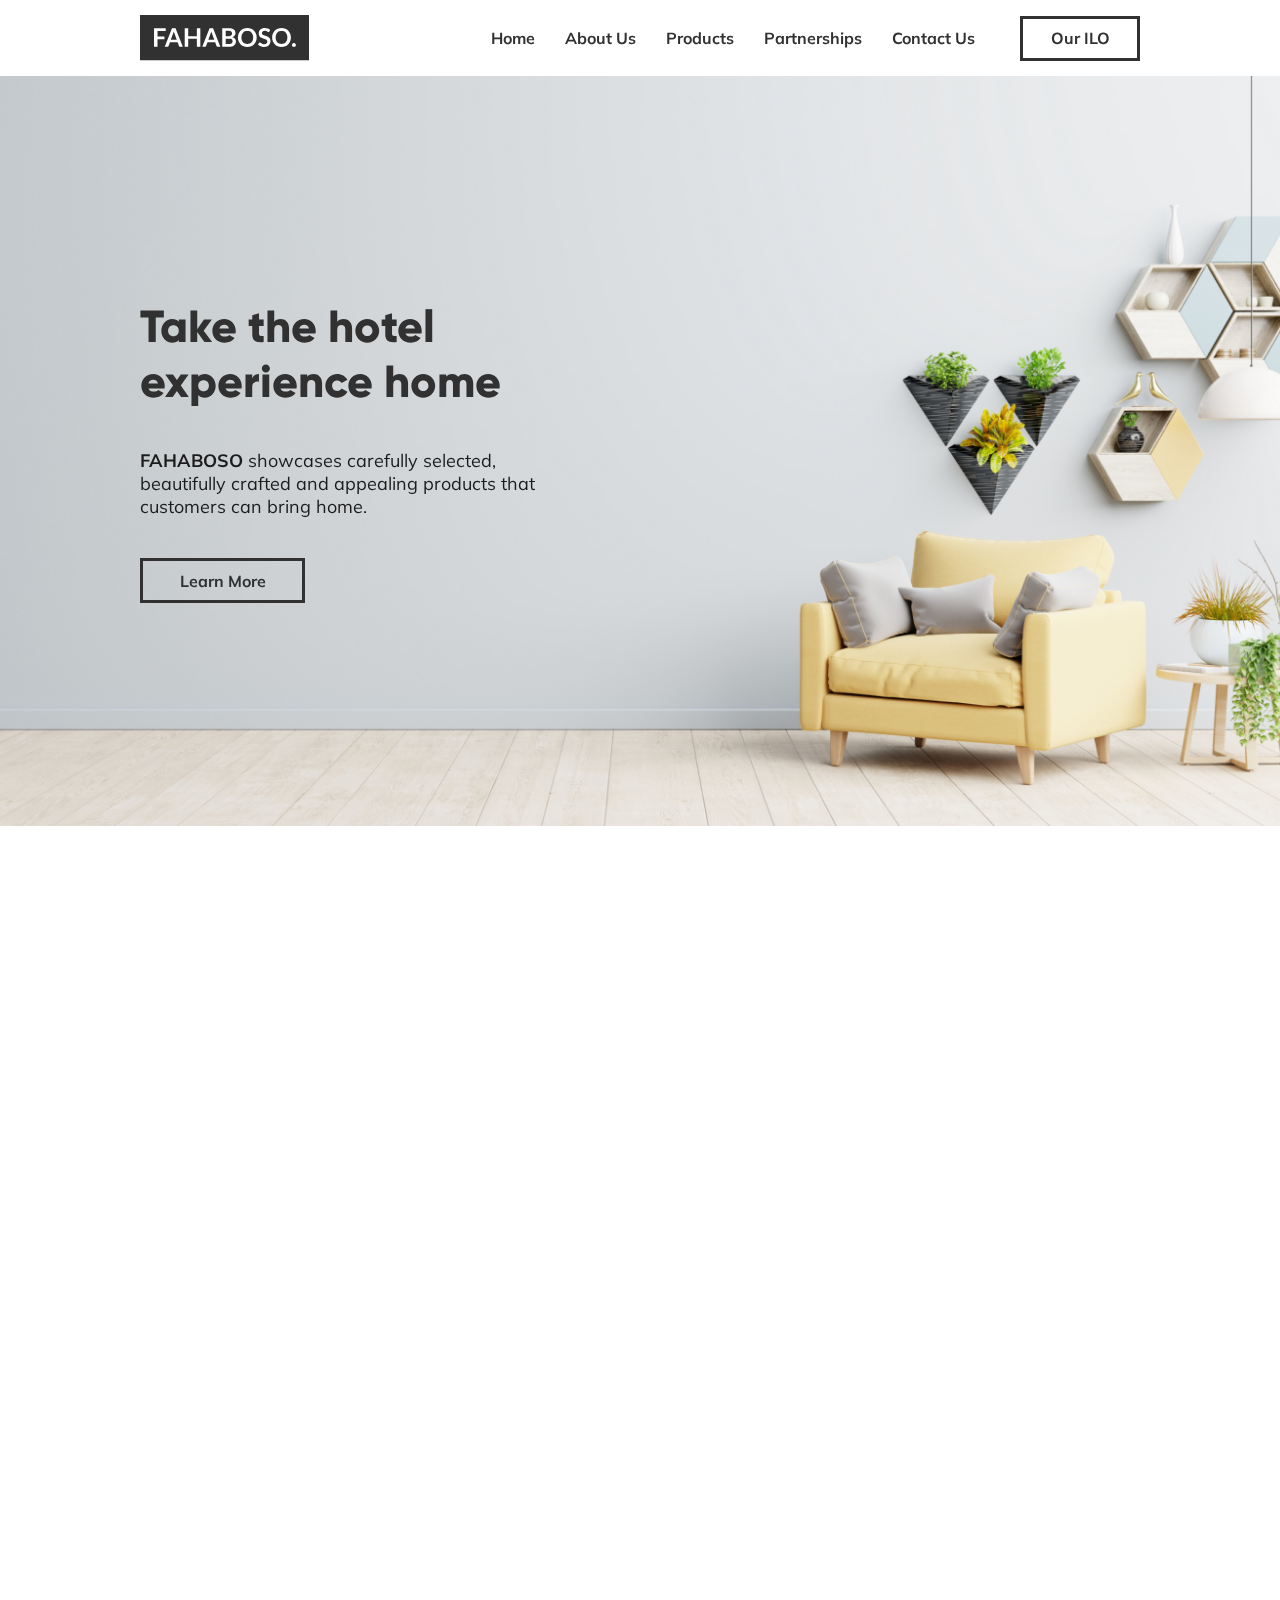
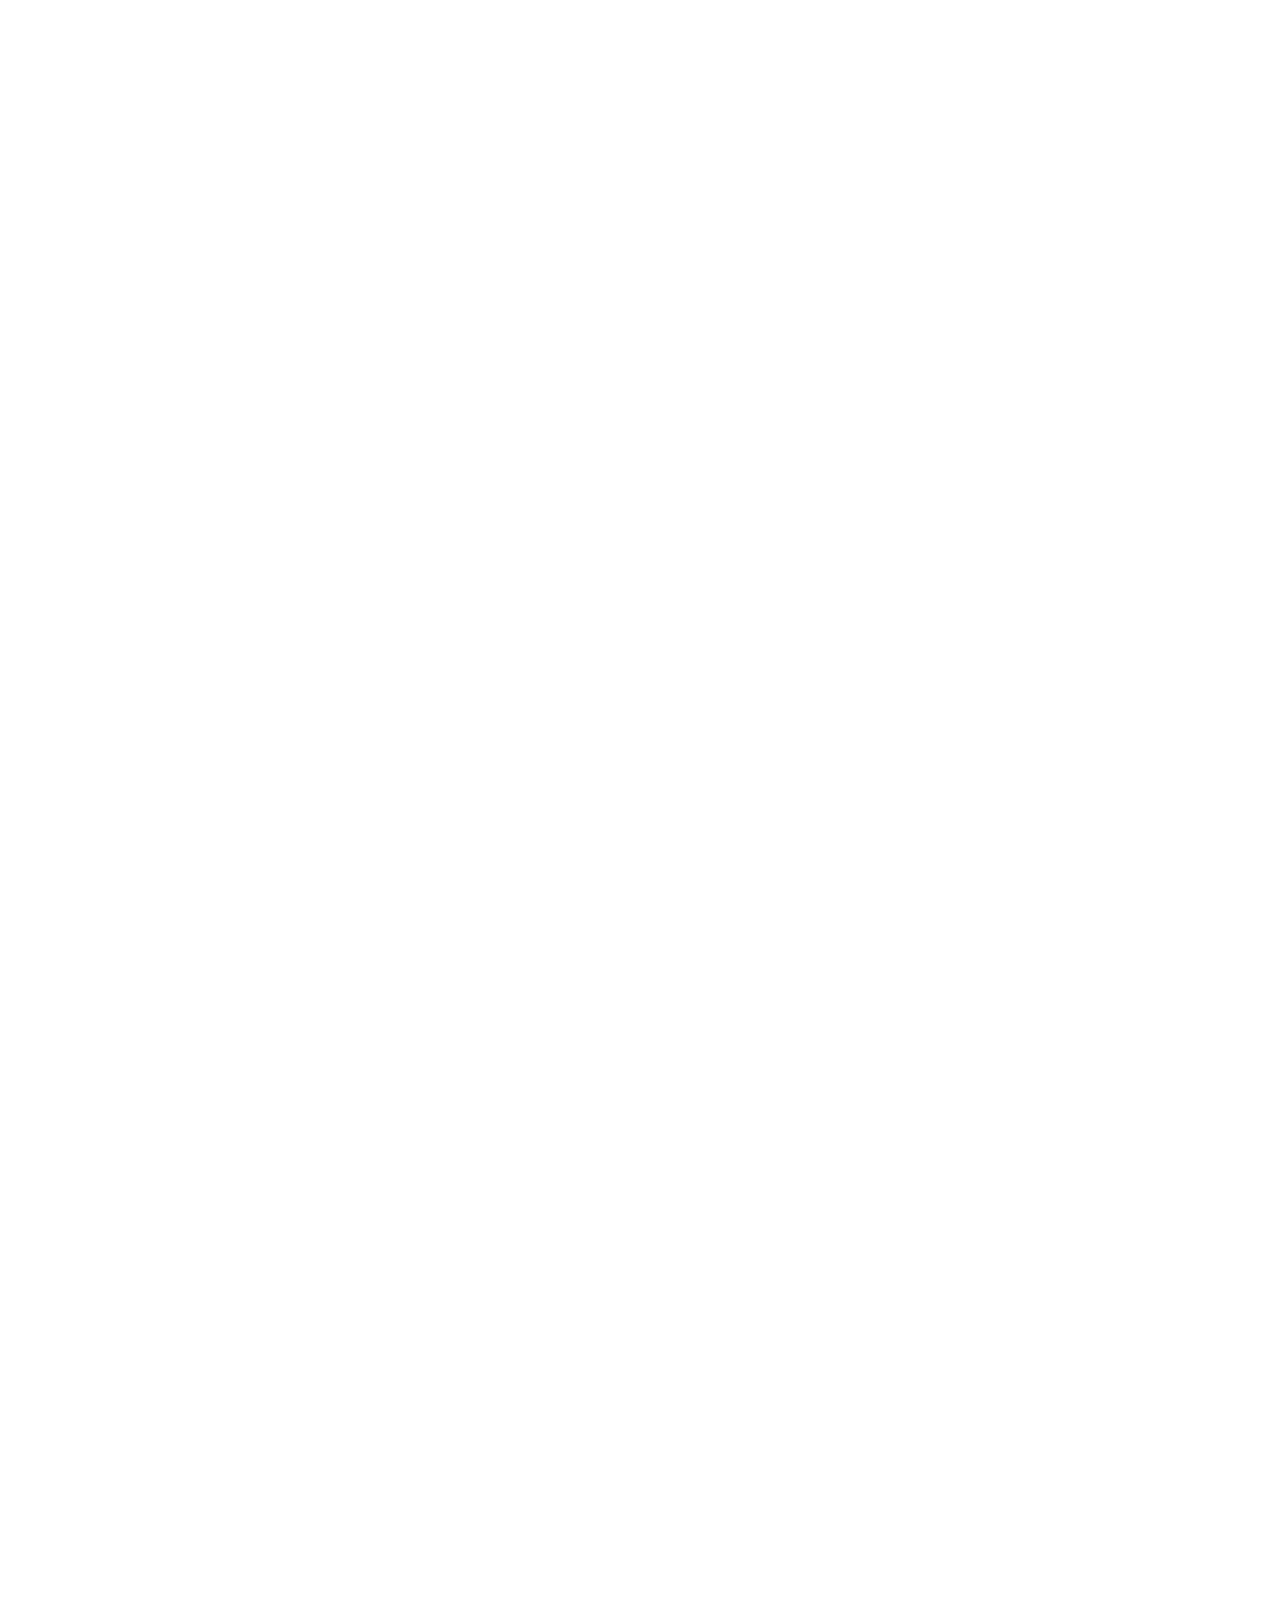
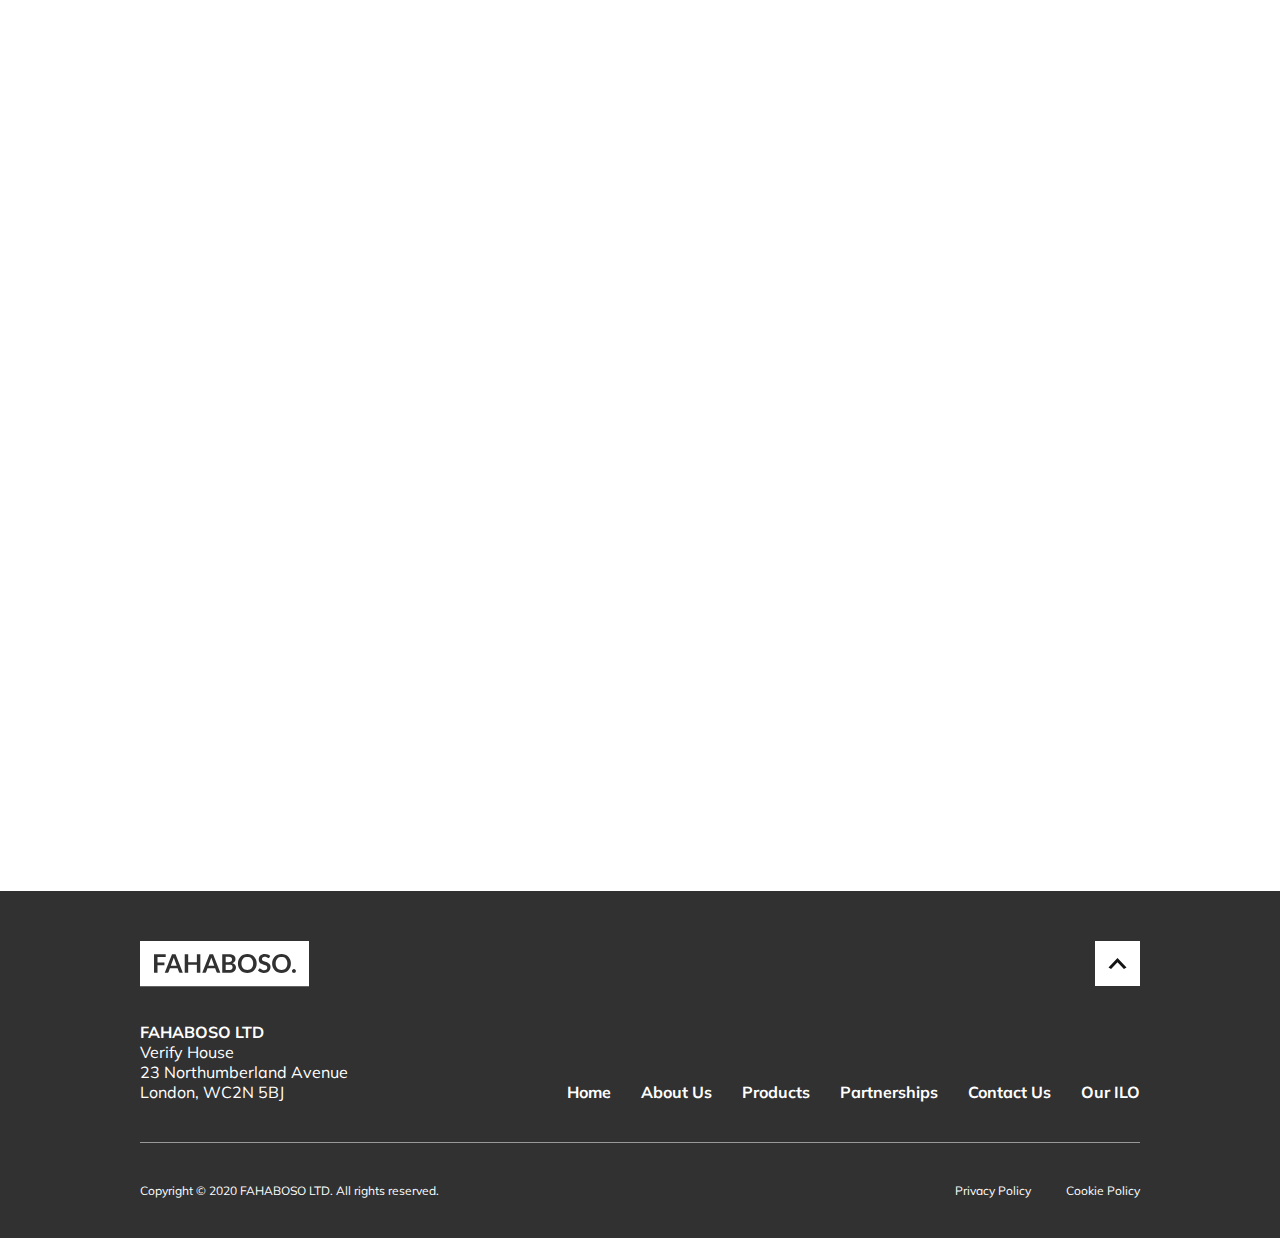
<file: index.html>
<!DOCTYPE html>
<html lang="en">
<head>
	<meta charset="UTF-8">
	<meta name="viewport" content="width=device-width, initial-scale=1.0">
	<title>FAHABOSO - Take the hotel experience home</title>
	<link rel="stylesheet" href="css/style.css">
	<link href="https://fonts.googleapis.com/css2?family=Mulish:wght@200;300;400;500;600;700&display=swap" rel="stylesheet">
	<meta name="description" content="FAHABOSO showcases carefully selected, beautifully crafted and appealing products that customers can bring home.">
	<link rel="icon" type="image/png" href="img/fav.png"/>
	<link rel="stylesheet" href="css/aos.css">
</head>
<body>
	<header data-aos="fade-down">
		<div class="container">
			<div class="outer__header">
				<div class="left__header">
					<a href="index.html">
						<img src="img/logo.svg" alt="logo">
					</a>
				</div>
				<div class="right__header">
					<ul>
						<li><a href="index.html">Home</a></li>
						<li><a href="#" class="scrollable__button" data-block="about">About Us</a></li>
						<li><a href="#" class="scrollable__button" data-block="products">Products</a></li>
						<li><a href="#" class="scrollable__button" data-block="partners">Partnerships</a></li>
						<li><a href="mailto:info@fahaboso.com">Contact Us</a></li>
					</ul>
					<a href="#" class="menu__button">
						<span></span>
						<span></span>
						<span></span>
					</a>
					<div class="button__header">
						<a href="http://ilocx.com/fahaboso" target="_blank">Our ILO</a>
					</div>
				</div>
			</div>
		</div>
	</header>
	<div class="first__back" data-aos="zoom-in">
		<div class="container">
			<div class="outer__first" data-aos="fade-right" data-aos-delay="400">
				<h1>Take the hotel <br> experience home</h1>
				<p><span>FAHABOSO</span> showcases carefully selected, beautifully crafted and appealing products that customers can bring home.</p>
				<div class="first__button">
					<a href="#">Learn More</a>
				</div>
			</div>
		</div>
	</div>
	<div class="about__block" id="about">
		<div class="about__main" data-aos="zoom-in">
			<div class="about__info">
				<div class="info__image" data-aos="fade-up" data-aos-delay="300">
					<img src="img/about1.jpg" alt="about">
				</div>
				<div class="info__text" data-aos="fade-left" data-aos-delay="300">
					<h2>About Us</h2>
					<p><span>FAHABOSO</span> is a hand-picked, hands-on, curated, luxury mass market sales platform. By marrying excellence with common sense, we bring bottom-line financial strategy to the luxury marketplace.</p>
				</div>
			</div>
			<div class="about__bottom">
				<div class="bottom__txt" data-aos="fade-right" data-aos-delay="300">
					<p>Our team was founded by marketing and strategy specialists from multiple industries, who have collaborated to form <span>FAHABOSO</span>.</p>
					<p>Using our unique distribution model, we can offer exclusive products in multiple international markets, to large numbers of consumers across the globe.</p>
				</div>
				<div class="bottom__image" data-aos="fade-up" data-aos-delay="300">
					<img src="img/about2.jpg" alt="about">
				</div>
			</div>
		</div>
	</div>
	<div class="products__block" id="products">
		<div class="container">
			<div class="outer__products">
				<div class="head__products" data-aos="fade-down">
					<h2>Our Products</h2>
				</div>
				<div class="products__txt" data-aos="fade-up">
                    <div class="product__elem">
                    	<p>Luxury and boutique hotels are home to exclusive products and toiletries that we’d all love to take home. For example, everyone knows that luxury hotel towels offer unparalleled levels of softness.</p>
                    	<p>But it doesn’t stop there. Hotels exhibit a variety of unique luxury items; from the shampoo and conditioner, to cushions, bathrobes, even books, record players and artworks.</p>
                    </div>
                    <div class="product__elem">
                    	<p>Now, you can bring these items home. <span>FAHABOSO</span> enables hotels to sell their in-room products directly to the customer. Items are placed exactly where customers need them, when they need them, and can be purchased from the hotel or from our online marketplace.</p>
                    </div>
				</div>
				<div class="products__inner">
					<div class="long__product" data-aos="fade-right" style="background:url('img/product1.jpg')">
						<div class="product__quote">
							<span><img src="img/quote.png" alt="quote"></span>
							<p>To put it simply, FAHABOSO is the minibar of luxury items.</p>
						</div>
					</div>
					<div class="small__product" data-aos="zoom-in" style="background:url('img/product2.jpg')"></div>
					<div class="small__product" data-aos="zoom-in" style="background:url('img/product3.jpg')"></div>
				</div>
			</div>
		</div>
	</div>
	<div class="partnerships__block" id="partners" data-aos="zoom-in">
		<div class="outer__partnerships">
			<div class="partnerships__text" data-aos="fade-right">
				<div class="inner__partnerships--text">
					<h2>Partnerships</h2>
					<p>FAHABOSO has developed a groundbreaking all-natural ‘spa in your shower’ experience, so good and fresh that you’ll want to bring it home.</p>
					<p>With one major hotel chain already on board, FAHABOSO will be in front of tens of thousands of customers in exactly the place where they want them, in the shower.</p>
					<p>This is an experience like no other, that truly embodies the FAHABOSO philosophy.</p>
				</div>
			</div>
			<div class="partnerships__images">
				<div class="main__image" data-aos="zoom-in" data-aos-delay="0">
					<img src="img/main1.jpg" alt="main">
				</div>
				<div class="side__image" data-aos="zoom-in" data-aos-delay="300">
					<img src="img/side1.jpg" alt="side">
				</div>
			</div>
		</div>
	</div>
	<div class="why__ilo" data-aos="zoom-in">
		<div class="outer__ilo">
			<div class="image__ilo" data-aos="fade-right" data-aos-delay="300">
				<img src="img/mac.png" alt="mac">
			</div>
			<div class="text__ilo" data-aos="fade-left" data-aos-delay="300">
				<h2>Why an ILO?</h2>
				<p>Raising capital is important, but so is building awareness. An Initial License Offering (ILO) builds a team of fully-fledged marketers to sell products en masse, on commission.</p>
				<p>This attracted FAHABOSO to ILOCX. We’re raising money to help you take the hotel experience home.</p>
				<div class="ilo__visit">
					<a href="http://ilocx.com/fahaboso" target="_blank">Visit ILOCX</a>
				</div>
			</div>
		</div>
	</div>
	<footer>
		<div class="container">
			<div class="outer__footer">
				<div class="top__footer">
					<div class="elem__foot">
						<div class="foot__logo">
							<a href="index.html">
								<img src="img/footlogo.svg" alt="footlogo">
							</a>
						</div>
						<p><span>FAHABOSO LTD</span> <br>  Verify House <br> 23 Northumberland Avenue <br> London, WC2N 5BJ</p>
					</div>
					<div class="foot__ul">
						<ul>
							<li><a href="index.html">Home</a></li>
							<li><a href="#" class="scrollable__button" data-block="about">About Us</a></li>
							<li><a href="#" class="scrollable__button" data-block="products">Products</a></li>
							<li><a href="#" class="scrollable__button" data-block="partners">Partnerships</a></li>
							<li><a href="mailto:info@fahaboso.com">Contact Us</a></li>
							<li><a href="http://ilocx.com/fahaboso" target="_blank">Our ILO</a></li>
						</ul>
					</div>
					<div class="top__button">
						<a href="#"><img src="img/topbutton.svg" alt="topbutton"></a>
					</div>
				</div>
				<div class="bottom__footer">
					<p>Copyright © 2020 FAHABOSO LTD. All rights reserved.</p>
					<ul>
						<li><a href="privacy.html">Privacy Policy</a></li>
						<li><a href="cookie.html">Cookie Policy</a></li>
					</ul>
				</div>
			</div>
		</div>
	</footer>
	<script
  src="https://code.jquery.com/jquery-3.5.1.js"
  integrity="sha256-QWo7LDvxbWT2tbbQ97B53yJnYU3WhH/C8ycbRAkjPDc="
  crossorigin="anonymous"></script>
  	<script src="js/aos.js"></script>
  	<script>
  		AOS.init({
  			once:true
  		});
  	</script>
	<script type="text/javascript" src="js/script.js"></script>
</body>
</html>
</file>
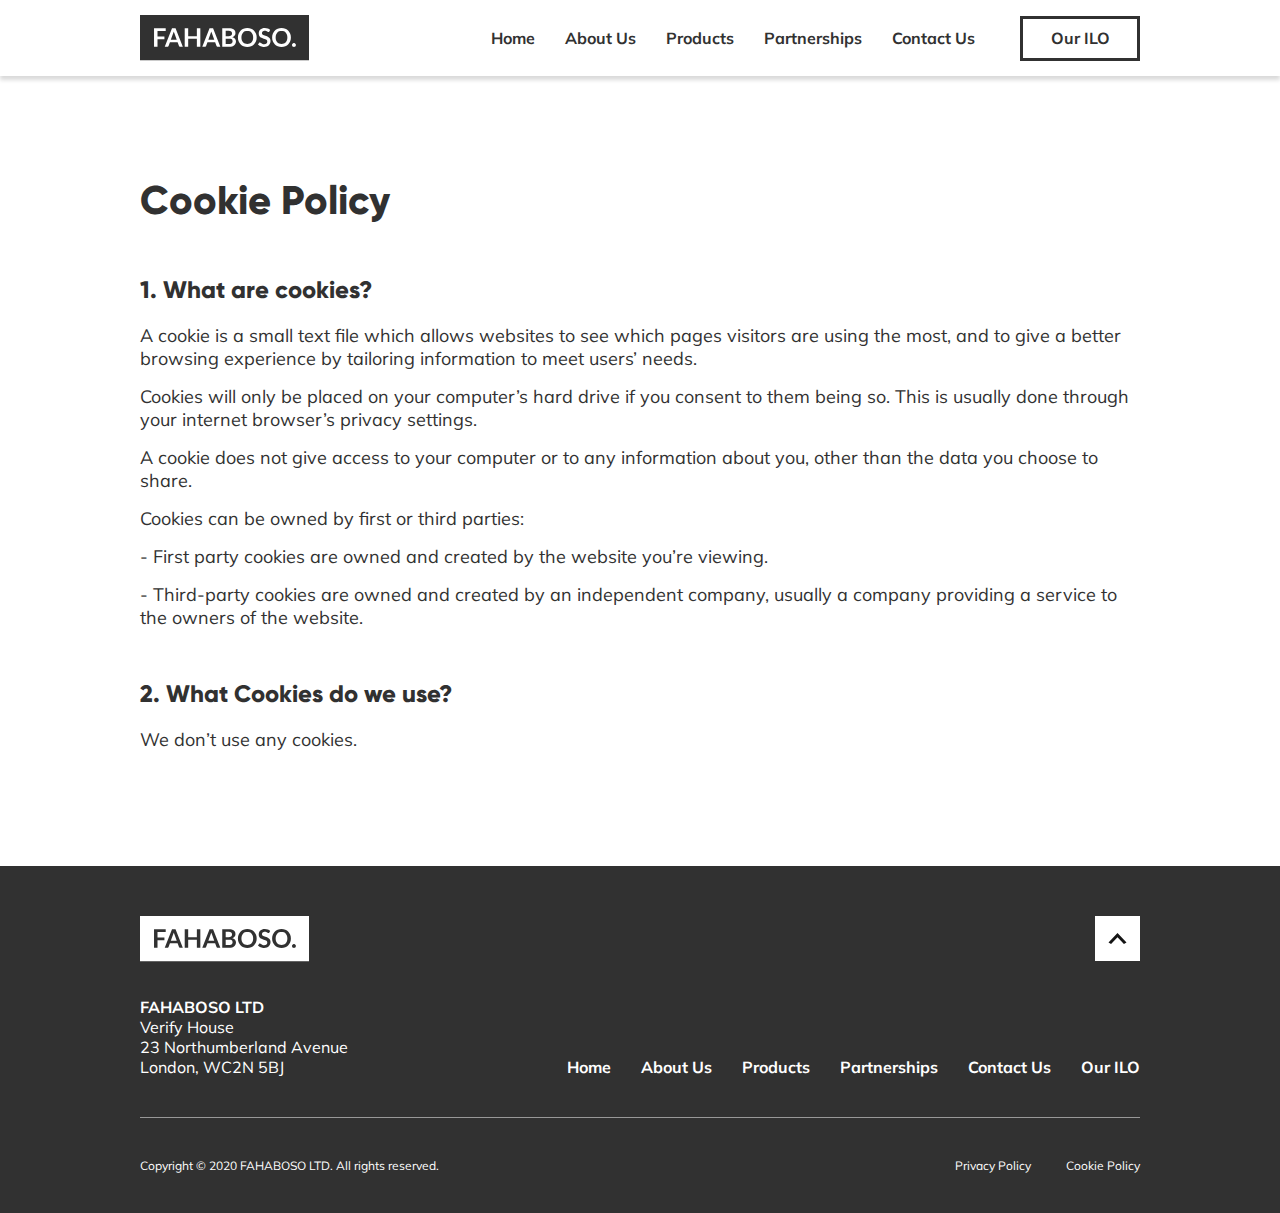
<file: cookie.html>
<!DOCTYPE html>
<html lang="en">
<head>
	<meta charset="UTF-8">
	<meta name="viewport" content="width=device-width, initial-scale=1.0">
	<title>FAHABOSO | Cookie Policy - Take the hotel experience home</title>
	<link rel="stylesheet" href="css/style.css">
	<link href="https://fonts.googleapis.com/css2?family=Mulish:wght@200;300;400;500;600;700&display=swap" rel="stylesheet">
	<meta name="description" content="FAHABOSO showcases carefully selected, beautifully crafted and appealing products that customers can bring home.">
	<link rel="icon" type="image/png" href="img/fav.png"/>
</head>
<body>
	<header class="static__header">
		<div class="container">
			<div class="outer__header">
				<div class="left__header">
					<a href="index.html">
						<img src="img/logo.svg" alt="logo">
					</a>
				</div>
				<div class="right__header">
					<ul>
						<li><a href="index.html">Home</a></li>
						<li><a href="#" class="scrollable__button" data-block="about">About Us</a></li>
						<li><a href="#" class="scrollable__button" data-block="products">Products</a></li>
						<li><a href="#" class="scrollable__button" data-block="partners">Partnerships</a></li>
						<li><a href="mailto:info@fahaboso.com">Contact Us</a></li>
					</ul>
					<a href="#" class="menu__button">
						<span></span>
						<span></span>
						<span></span>
					</a>
					<div class="button__header">
						<a href="http://ilocx.com/fahaboso" target="_blank">Our ILO</a>
					</div>
				</div>
			</div>
		</div>
	</header>
	<div class="documents__block">
		<div class="container">
			<div class="outer__documents">
				<h2>Cookie Policy</h2>
				<div class="elem__doc">
					<h6>1. What are cookies?</h6>
					<p>A cookie is a small text file which allows websites to see which pages visitors are using the most, and to give a better browsing experience by tailoring information to meet users’ needs.</p>
					<p>Cookies will only be placed on your computer’s hard drive if you consent to them being so. This is usually done through your internet browser’s privacy settings.</p>
					<p>A cookie does not give access to your computer or to any information about you, other than the data you choose to share.</p>
					<p>Cookies can be owned by first or third parties:</p>
					<p>- First party cookies are owned and created by the website you’re viewing.</p>
					<p>- Third-party cookies are owned and created by an independent company, usually a company providing a service to the owners of the website.</p>
				</div>


				<div class="elem__doc">
					<h6>2. What Cookies do we use?</h6>
					<p>We don’t use any cookies.</p>
				</div>
			</div>
		</div>
	</div>
	<footer>
		<div class="container">
			<div class="outer__footer">
				<div class="top__footer">
					<div class="elem__foot">
						<div class="foot__logo">
							<a href="index.html">
								<img src="img/footlogo.svg" alt="footlogo">
							</a>
						</div>
						<p><span>FAHABOSO LTD</span> <br>  Verify House <br> 23 Northumberland Avenue <br> London, WC2N 5BJ</p>
					</div>
					<div class="foot__ul">
						<ul>
							<li><a href="index.html">Home</a></li>
							<li><a href="#" class="scrollable__button" data-block="about">About Us</a></li>
							<li><a href="#" class="scrollable__button" data-block="products">Products</a></li>
							<li><a href="#" class="scrollable__button" data-block="partners">Partnerships</a></li>
							<li><a href="mailto:info@fahaboso.com">Contact Us</a></li>
							<li><a href="http://ilocx.com/fahaboso" target="_blank">Our ILO</a></li>
						</ul>
					</div>
					<div class="top__button">
						<a href="#"><img src="img/topbutton.svg" alt="topbutton"></a>
					</div>
				</div>
				<div class="bottom__footer">
					<p>Copyright © 2020 FAHABOSO LTD. All rights reserved.</p>
					<ul>
						<li><a href="privacy.html">Privacy Policy</a></li>
						<li><a href="cookie.html">Cookie Policy</a></li>
					</ul>
				</div>
			</div>
		</div>
	</footer>
	<script
  src="https://code.jquery.com/jquery-3.5.1.js"
  integrity="sha256-QWo7LDvxbWT2tbbQ97B53yJnYU3WhH/C8ycbRAkjPDc="
  crossorigin="anonymous"></script>
	<script type="text/javascript" src="js/script.js"></script>
</body>
</html>
</file>
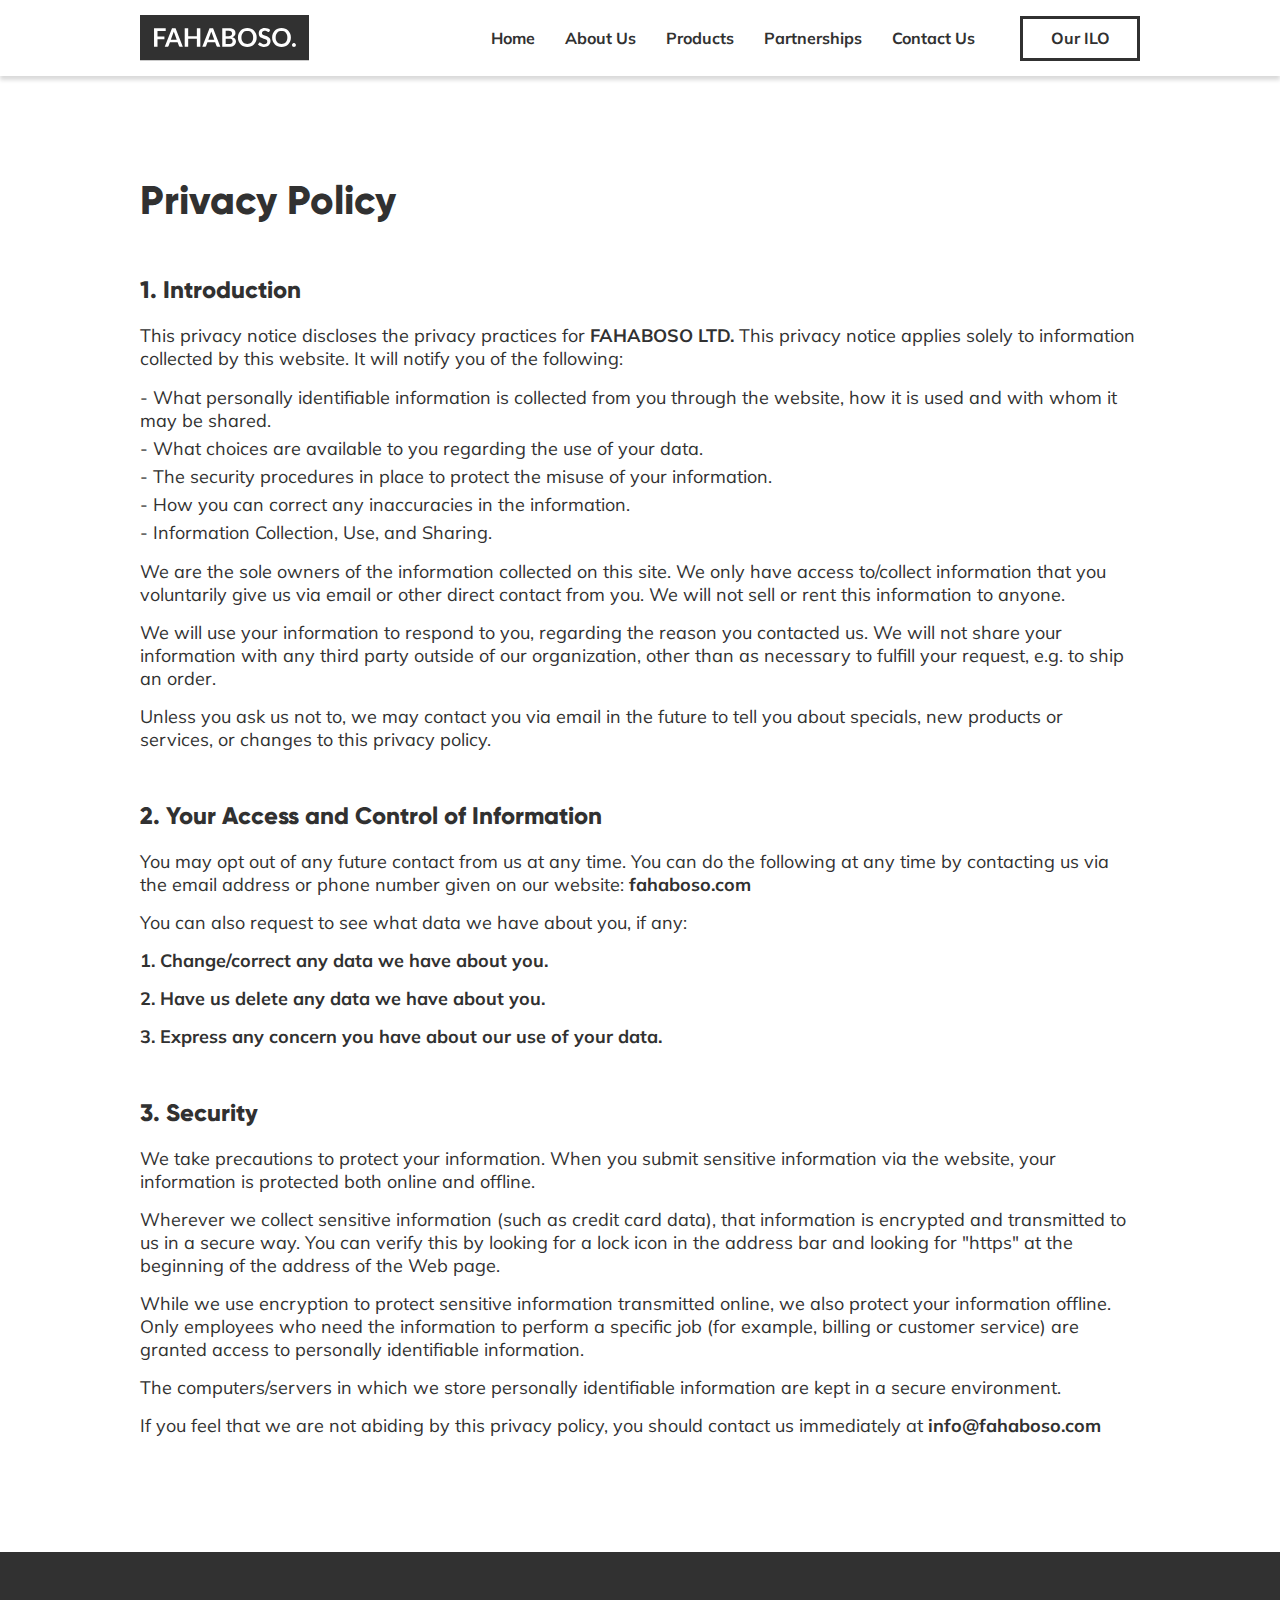
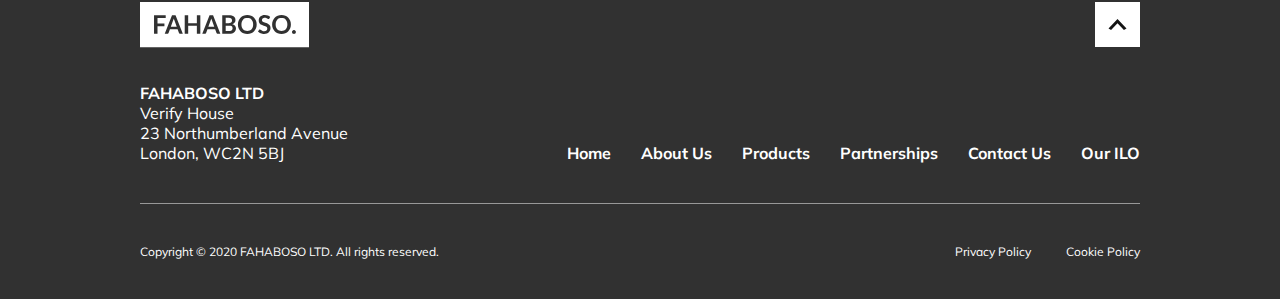
<file: privacy.html>
<!DOCTYPE html>
<html lang="en">
<head>
	<meta charset="UTF-8">
	<meta name="viewport" content="width=device-width, initial-scale=1.0">
	<title>FAHABOSO | Privacy Policy - Take the hotel experience home</title>
	<link rel="stylesheet" href="css/style.css">
	<link href="https://fonts.googleapis.com/css2?family=Mulish:wght@200;300;400;500;600;700&display=swap" rel="stylesheet">
	<meta name="description" content="FAHABOSO showcases carefully selected, beautifully crafted and appealing products that customers can bring home.">
	<link rel="icon" type="image/png" href="img/fav.png"/>
</head>
<body>
	<header class="static__header">
		<div class="container">
			<div class="outer__header">
				<div class="left__header">
					<a href="index.html">
						<img src="img/logo.svg" alt="logo">
					</a>
				</div>
				<div class="right__header">
					<ul>
						<li><a href="index.html">Home</a></li>
						<li><a href="#" class="scrollable__button" data-block="about">About Us</a></li>
						<li><a href="#" class="scrollable__button" data-block="products">Products</a></li>
						<li><a href="#" class="scrollable__button" data-block="partners">Partnerships</a></li>
						<li><a href="mailto:info@fahaboso.com">Contact Us</a></li>
					</ul>
					<a href="#" class="menu__button">
						<span></span>
						<span></span>
						<span></span>
					</a>
					<div class="button__header">
						<a href="http://ilocx.com/fahaboso" target="_blank">Our ILO</a>
					</div>
				</div>
			</div>
		</div>
	</header>
	<div class="documents__block">
		<div class="container">
			<div class="outer__documents">
				<h2>Privacy Policy</h2>
				<div class="elem__doc">
					<h6>1. Introduction</h6>
					<p>This privacy notice discloses the privacy practices for <span>FAHABOSO LTD.</span> This privacy notice applies solely to information collected by this website. It will notify you of the following:</p>
                    <ul>
						<li>- What personally identifiable information is collected from you through the website, how it is used and with whom it may be shared.</li>
						<li>- What choices are available to you regarding the use of your data.</li>
						<li>- The security procedures in place to protect the misuse of your information.</li>
						<li>- How you can correct any inaccuracies in the information.</li>
						<li>- Information Collection, Use, and Sharing.</li>
					</ul>
					<p>We are the sole owners of the information collected on this site. We only have access to/collect information that you voluntarily give us via email or other direct contact from you. We will not sell or rent this information to anyone.</p>
					<p>We will use your information to respond to you, regarding the reason you contacted us. We will not share your information with any third party outside of our organization, other than as necessary to fulfill your request, e.g. to ship an order.</p>
					<p>Unless you ask us not to, we may contact you via email in the future to tell you about specials, new products or services, or changes to this privacy policy.</p>
				</div>


				<div class="elem__doc">
					<h6>2. Your Access and Control of Information</h6>
					<p>You may opt out of any future contact from us at any time. You can do the following at any time by contacting us via the email address or phone number given on our website: <span>fahaboso.com </span> </p>
					<p>You can also request to see what data we have about you, if any:</p>
					<p><span>1. Change/correct any data we have about you.</span></p>
					<p><span>2. Have us delete any data we have about you.</span></p>
					<p><span>3. Express any concern you have about our use of your data.</span></p>
				</div>

				<div class="elem__doc">
					<h6>3. Security</h6>
					<p>We take precautions to protect your information. When you submit sensitive information via the website, your information is protected both online and offline.</p>
					<p>Wherever we collect sensitive information (such as credit card data), that information is encrypted and transmitted to us in a secure way. You can verify this by looking for a lock icon in the address bar and looking for "https" at the beginning of the address of the Web page.</p>
					<p>While we use encryption to protect sensitive information transmitted online, we also protect your information offline. Only employees who need the information to perform a specific job (for example, billing or customer service) are granted access to personally identifiable information. </p>
					<p>The computers/servers in which we store personally identifiable information are kept in a secure environment.</p>
					<p>If you feel that we are not abiding by this privacy policy, you should contact us immediately at <a href="mailto:info@fahaboso.com">info@fahaboso.com</a></p>
				</div>
			</div>
		</div>
	</div>
	<footer>
		<div class="container">
			<div class="outer__footer">
				<div class="top__footer">
					<div class="elem__foot">
						<div class="foot__logo">
							<a href="index.html">
								<img src="img/footlogo.svg" alt="footlogo">
							</a>
						</div>
						<p><span>FAHABOSO LTD</span> <br>  Verify House <br> 23 Northumberland Avenue <br> London, WC2N 5BJ</p>
					</div>
					<div class="foot__ul">
						<ul>
							<li><a href="index.html">Home</a></li>
							<li><a href="#" class="scrollable__button" data-block="about">About Us</a></li>
							<li><a href="#" class="scrollable__button" data-block="products">Products</a></li>
							<li><a href="#" class="scrollable__button" data-block="partners">Partnerships</a></li>
							<li><a href="mailto:info@fahaboso.com">Contact Us</a></li>
							<li><a href="http://ilocx.com/fahaboso" target="_blank">Our ILO</a></li>
						</ul>
					</div>
					<div class="top__button">
						<a href="#"><img src="img/topbutton.svg" alt="topbutton"></a>
					</div>
				</div>
				<div class="bottom__footer">
					<p>Copyright © 2020 FAHABOSO LTD. All rights reserved.</p>
					<ul>
						<li><a href="privacy.html">Privacy Policy</a></li>
						<li><a href="cookie.html">Cookie Policy</a></li>
					</ul>
				</div>
			</div>
		</div>
	</footer>
	<script
  src="https://code.jquery.com/jquery-3.5.1.js"
  integrity="sha256-QWo7LDvxbWT2tbbQ97B53yJnYU3WhH/C8ycbRAkjPDc="
  crossorigin="anonymous"></script>
	<script type="text/javascript" src="js/script.js"></script>
</body>
</html>
</file>
<file: css/style.css>
body , html{
	margin:0px;
	padding:0px;
	overflow-x: hidden;
}

body *{
	font-family:"Mulish" , sans-serif;
	box-sizing:border-box;
}
@font-face {
  font-family: "GilroyBold";
  src: url('../fonts/Gilroy-ExtraBold.otf');
}
header.static__header{
	box-shadow: 0px 4px 4px rgba(0, 0, 0, 0.15);
}
.container{
	max-width:1030px;
	margin-left:auto;
	margin-right:auto;
	padding-left:15px;
	padding-right:15px;
}
.outer__header{
	display: flex;
	align-items: center;
	justify-content: space-between;
}
.left__header>a{
	display: flex;
	align-items:center;
	justify-content: center;
	transition:.4s ease all;
}
.left__header>a:hover{
	opacity:.7;
}
.right__header ul{
	padding:0px;
	list-style-type: none;
	margin:0px;
	display: flex;
	align-items:center;
	justify-content:center;
}
.right__header ul li{
	margin-right:30px;
}
.right__header ul li:last-child{
	margin-right:0px;
}
.right__header{
	display: flex;
	align-items:center;
}
.button__header>a:hover{
	background-color:#313131;
	color:#fff;
}
.button__header>a{
	display: inline-flex;
	align-items:center;
	justify-content: center;
	min-width:120px;
	min-height:45px;
	border: 3px solid #313131;
	color:#313131;
	font-size:16px;
	line-height: 20px;
	font-weight:bold;
	transition:.4s ease all;
	text-decoration: none;
}
.right__header>ul{
	margin-right:45px;
}
.outer__header{
	padding:15px 0px;
}
.right__header ul li a{
	font-size: 16px;
	line-height: 20px;
	font-weight:bold;
	transition:.4s ease all;
	color: #313131;
	text-decoration:none;
}
.right__header ul li a:hover{
	opacity:.7;
}
.first__back .outer__first{
	min-height:750px;
	display: flex;
	align-items:flex-start;
	justify-content: center;
	flex-direction:column;
	max-width:450px;
}
.outer__first>h1{
	margin-top:0px;
	margin-bottom:40px;
	font-size:45px;
	line-height:55px;
	color: #313131;
	font-weight:bold;
	font-family:"GilroyBold" , sans-serif;
}
.outer__first>p span{
	font-weight:bold;
}
.outer__first>p{
	max-width:415px;
	color: #1C1C1C;
	font-size:18px;
	font-weight:400;
	margin-top:0px;
	margin-bottom:40px;
}
.first__button>a:hover{
	background-color:#313131;
	color:#fff;
}
.first__back{
	background:url("../img/firstback.jpg");
	background-repeat: no-repeat;
	background-size:cover;
	background-position:center;
}
.first__button>a{
	display: inline-flex;
    align-items: center;
    justify-content: center;
    min-width: 165px;
    min-height: 45px;
    border: 3px solid #313131;
    color: #313131;
    font-size: 16px;
    line-height: 20px;
    font-weight: bold;
    transition: .4s ease all;
    text-decoration: none;
}
.about__main{
	width:65%;
	margin-left:auto;
	background-color:#F6F6F6;
	padding-top:140px;
	padding-bottom:	75px;
}
.about__info{
	display: flex;
	align-items:center;
}
.bottom__image, .main__image  ,.side__image ,.image__ilo  {
	display: flex;
	align-items:center;
	justify-content:center;
}
.info__image{
	margin-right:50px;
	display: flex;
	align-items:center;
	justify-content: center;
}
.info__image>img{
	max-width:420px;
}
.about__info .info__text{
	max-width:410px;
}
.about__info{
	margin-bottom:50px;
}
.info__text>h2{
	margin-top:0px;
	margin-bottom:50px;
	color:#313131;
	font-size:34px;
	font-family:"GilroyBold" , sans-serif;
}
.info__text>p{
	color:#000000;
	font-size:16px;
	line-height:22px;
	font-weight:400;
	margin:0px;
}
.info__text>p span{
	font-weight:bold;
}
.about__bottom{
	display: flex;
	align-items:center;
	padding-left:60px;
	padding-right:50px;
}
.about__bottom>.bottom__txt{
	max-width:410px;
	margin-right:50px;
}
.about__bottom>.bottom__txt>p span{
	font-weight: bold;
}
.about__bottom>.bottom__txt>p{
	color:#000000;
	font-size:16px;
	line-height:22px;
	font-weight:400;
	margin:0px;
	margin-bottom:20px;
}
.about__bottom>.bottom__txt>p:last-child{
	margin-bottom:0px;
}
.about__bottom .bottom__image>img{
	max-width:290px;
}
.about__info{
	margin-left:-140px;
	padding-right:50px;
}
.products__block{
	padding-top:75px;
	padding-bottom:120px;
}
.products__txt{
	display: flex;
	align-items: flex-start;
	justify-content: space-between;
}
.products__txt>.product__elem{
	width:48%;
}
.products__txt>.product__elem{
	max-width:460px;
}
.products__txt>.product__elem>p{
	color:#000000;
	font-size:16px;
	line-height:22px;
	font-weight:400;
	margin:0px;
	margin-bottom:20px;
}
.products__txt>.product__elem>p:last-child{
	margin-bottom:0px;
}
.products__txt>.product__elem>p span{
	font-weight:bold;
}
.head__products{
	margin-bottom:50px;
}
.head__products>h2{
	margin:0px;
	text-align:center;
    color: #313131;
    font-size: 34px;
    font-family: "GilroyBold" , sans-serif;
}
.products__inner{
	display: grid;
	grid-column-gap:50px;
	grid-row-gap:25px;
}
.products__inner>.long__product{
	grid-column-start:1;
	grid-column-end: 3;
	grid-row-start: 1;
	grid-row-end: 3;
	background-size:cover!important;
	background-position:center!important;
	background-repeat: no-repeat!important; 
	min-height:400px;
	position: relative;
}
.products__inner>.small__product:nth-child(2){
	grid-column-start:3;
	grid-column-end: 4;
	grid-row-start: 1;
	grid-row-end: 2;
	background-size:cover!important;
	background-position:center!important;
	background-repeat: no-repeat!important; 
}

.products__inner>.small__product:nth-child(3){
	grid-column-start:3;
	grid-column-end: 4;
	grid-row-start: 2;
	grid-row-end: 3;
	background-size:cover!important;
	background-position:center!important;
	background-repeat: no-repeat!important; 
}
.long__product .product__quote{
	width:100%;
	max-width:400px;
	background: #DCDFE2;
	position: absolute;
	left:0px;
	bottom:0px;
	display: flex;
	align-items:center;
	padding:25px;
}
.long__product .product__quote>span{
	margin-right:20px;
}
.long__product .product__quote>span>img{
	max-width:70px;
}
.long__product .product__quote>p{
	font-size: 18px;
	color:#313131;
	font-weight:bold;
	margin:0px;
}
.products__inner{
	margin-top:40px;
}
.outer__partnerships{
	display: flex;
	align-items:center;
}
.outer__partnerships .partnerships__text{
	padding:125px 150px;
	background: #F6F6F6;
	width:50%;
	display: flex;
	align-items:center;
	justify-content: center;
	flex-direction:column;
}

.inner__partnerships--text>h2{
    margin-top: 0px;
    margin-bottom: 50px;
    color: #313131;
    font-size: 34px;
    font-family: "GilroyBold" , sans-serif;
}
.partnerships__images{
	position: relative;	
}
.partnerships__images .main__image>img{
	max-width:600px;
	width:100%;
}
.side__image{
	margin-top:-160px;
	margin-left:-100px;
}
.partnerships__images .side__image img{
	max-width:270px;
}
.inner__partnerships--text>p  ,.text__ilo>p{
    color: #000000;
    font-size: 16px;
    line-height: 22px;
    font-weight: 400;
    margin: 0px;
    margin-bottom: 20px;
}
.inner__partnerships--text{
	width:100%;
	max-width:475px;
}
.partnerships__block .partnerships__images{
	width:50%;
}
.text__ilo>h2{
	margin-top: 0px;
    margin-bottom: 50px;
    color: #313131;
    font-size: 34px;
    font-family: "GilroyBold" , sans-serif;
}
.why__ilo{
	padding:120px 0px;
}
.outer__ilo{
	width:65%;
	background: #F6F6F6;
	padding:80px 0px;
	margin-left:auto;
	padding-right:120px;
}
.outer__ilo{
	display:flex;
	align-items:center;
}
.image__ilo>img{
	max-width:500px;
}
.image__ilo{
	margin-right:80px;
	margin-left:-200px;
}
.text__ilo{
	max-width:440px;
}
.ilo__visit{
	margin-top:35px;
}
.ilo__visit>a{
	display: inline-flex;
    align-items: center;
    justify-content: center;
    min-width: 165px;
    min-height: 45px;
    border: 3px solid #313131;
    color: #313131;
    font-size: 16px;
    line-height: 20px;
    font-weight: bold;
    transition: .4s ease all;
    text-decoration: none;
}
.ilo__visit>a:hover{
	background-color:#313131;
	color:#F6F6F6;
}
footer{
	background-color:#313131;
	padding-top:50px;
}
.bottom__footer{
	padding:40px 0px;
	display: flex;
	align-items:center;
	justify-content: space-between;
}
.bottom__footer>p{
	margin:0px;
}
.bottom__footer>ul{
	padding:0px;
	list-style-type: none;
	margin:0px;
	display: flex;
	align-items:center;
}
.bottom__footer>ul>li{
	margin-right:35px;
	display: flex;
	align-items:center;
}
.bottom__footer>ul>li:last-child{
	margin-right:0px;
}
.bottom__footer>ul>li a{
	color:#FFFFFF;
	font-size:12px;
	font-weight:400;
	text-decoration:none;
	transition:.4s ease all;
	display: inline-flex;
	align-items:center;
	justify-content: center;
}
.bottom__footer>ul>li a:hover{
	opacity:.7;
}
.bottom__footer>p{
	color:#FFFFFF;
	font-size:12px;
	font-weight:400;
	margin:0px;
}
.bottom__footer{
	margin-top:40px;
	border-top:1px solid rgba(255,255,255,.5);
}
.foot__ul{
	margin-left:auto;
}
.foot__ul ul{
	display: flex;
	align-items:center;
	list-style-type: none;
	margin:0px;
	padding:0px;
}
.top__footer{
	display: flex;
	align-items:flex-end;
	justify-content: space-between;
}
.foot__ul ul li{
	margin-right:30px;
}
.foot__ul ul li:last-child{
	margin-right:0px;
}
.foot__ul ul li a{
	color:#FFFFFF;
	font-size:16px;
	text-decoration: none;
	transition:.4s ease all;
	font-weight:bold;
}
.foot__ul ul li a:hover{
	opacity:.7;
}
.elem__foot .foot__logo>a{
	display: flex;
	align-items:center;
	justify-content: center;
	transition:.4s ease all;
}
.elem__foot .foot__logo>a:hover{
	opacity:.7;
}
.foot__logo{
	display: flex;
	justify-content: flex-start;
	margin-bottom:35px;
}
.elem__foot>p{
	margin:0px;
	color:#FFFFFF;
	font-size:16px;
	font-weight:400;
	margin-bottom:0px;
}	
.elem__foot>p span{
	font-weight:bold;
	color:#fff;
}
.top__footer{
	position: relative;
}
.top__button{
	display: flex;
	align-items:center;
	justify-content: center;
	position: absolute;
	right:0px;
	top:0px;
}
.top__button>a{
	transition:.4s ease all;
}
.top__button>a:hover{
	opacity:.7;
}

.menu__button{
	display: none;
	margin-right:15px;
}
.menu__button.active__menu>span{
	background-color:#313131;
}
.menu__button.active__menu>span:nth-child(2){
	opacity:0;
}
.menu__button.active__menu>span:nth-child(1){
	transform:rotate(-45deg);
	top:10px;
}
.menu__button.active__menu>span:nth-child(3){
	transform:rotate(45deg);
	bottom:10px;
}
.menu__button>span:last-child{
	margin-bottom:0px;
}
.menu__button>span:last-child{
	bottom:0px;
	top:auto;
}
.menu__button>span{
	display: inline-flex;
	width:36px;
	height:4px;
	border-radius:50px;
	background-color:#313131;
	margin-bottom:6px;
	transition:.5s ease all;
	position: relative;
	top:0px;
}
.documents__block{
	padding-bottom:100px;
	padding-top:100px;
}
.outer__documents>h2{
	margin-top:0px;
	margin-bottom:50px;
	color:#313131;
	font-size:40px;
	font-family:"GilroyBold" , sans-serif;
}
.elem__doc{
	margin-bottom:50px;
}
.elem__doc:last-child{
	margin-bottom:0px;
}
.elem__doc h6{
	margin-top:0px;
	margin-bottom:20px;
	color:#313131;
	font-size:24px;
	font-family:"GilroyBold" , sans-serif;
}
.elem__doc p , .elem__doc ul li{
	margin-top:0px;
	margin-bottom:15px;
	color:#313131;
	font-size:18px;
	font-weight:400;
}
.elem__doc ul{
	list-style-type: none;
	padding:0px;
}
.elem__doc ul li {
	margin-bottom:5px;
}
.elem__doc ul li:last-child{
	margin-bottom:0px;
}
.elem__doc p span , .elem__doc p a span , .elem__doc p a{
	font-weight:bold
}
.elem__doc p a{
	color:#313131;
	text-decoration:none;
	transition:.4s ease all;
}
.elem__doc p a:hover{
	opacity:.7;
}
@media (max-width:1200px){
	.elem__doc h6{
		font-size:21px;
	}
	.outer__documents>h2{
		font-size:34px;
		margin-bottom:35px;
	}
	.documents__block{
		padding:60px 0px;
	}
	.outer__ilo{
		width:75%;
	}
	.outer__first>h1{
		font-size:40px;
		line-height:48px;
		margin-bottom:25px;
	}
	.first__back .outer__first{
		min-height:600px;
	}
	.about__main{
		padding-top:100px;
	}
	.outer__ilo{
		padding-right:70px;
	}
	.info__text>h2 , .head__products>h2 , .inner__partnerships--text>h2 , .text__ilo>h2{
		font-size:30px;
		margin-bottom:30px;
	}
	.head__products{
		margin-bottom:30px;
	}
	.head__products>h2{
		margin-bottom:0px;
	}
	.about__main{
		width:75%;
	}
	.products__block{
		padding-bottom:75px;
	}
	.outer__partnerships .partnerships__text{
		padding-left:60px;
	}
}
@media (max-width:991px){
	.elem__doc p, .elem__doc ul li{
		font-size:16px;
	}
	.outer__documents>h2{
		font-size:28px;
		margin-bottom:25px;
	}
	.documents__block{
		padding:45px 0px;
	}
	.top__footer{
		flex-direction:column;
		justify-content: center;
		align-items:center;
		text-align: center;
	}
	.foot__logo{
		justify-content: center;
		margin-bottom:20px;
	}
	.top__footer>div{
		margin-bottom:25px;
	}
	.top__footer>div:last-child{
		margin-bottom:0px;
	}
	.foot__ul{
		margin-left: 0px;
	}
	.top__button{
		position: static;
	}
	.why__ilo{
		padding-top:0px;
		padding-bottom:0px;
	}
	.outer__ilo{
		width:100%;
		display: flex;
		flex-direction:column;
		padding-right:0px;
	}
	.image__ilo>img{
		width:100%;
	}
	.image__ilo{
		margin-left:0px;
		margin-bottom:50px;
		margin-right:0px;
	}
	.outer__partnerships{
		flex-direction:column-reverse;
	}
	.outer__partnerships .partnerships__text{
		margin-left: 0px;
		max-width:100%;
		padding:80px 50px;
		width:100%;
		position: relative;
		padding-top:180px;
	}
	.partnerships__block .partnerships__images{
		width:100%;
		justify-content: center;
		display: flex;
		margin-bottom:-80px;
		align-items:center;
		position: relative;
	}
	.side__image{
		position: absolute;
		left:7%;
		bottom:-10%;
		margin-top:0px;
		margin-left:0px;
	}
	.products__inner{
		grid-column-gap:30px;
	}
	.head__products>h2,.info__text>h2 ,.inner__partnerships--text>h2 , .text__ilo>h2{
		font-size:26px;
		margin-bottom:20px;
	}
	.head__products>h2{
		margin-bottom:0px;
	}
	.head__products{
		margin-bottom:20px;
	}
	.about__main{
		width:100%;
	}
	.about__main{
		padding-top:65px;
		padding-bottom:65px;
	}
	.about__info{
		padding:0px 15px;
		margin-left:0px;
		display: flex;
		flex-direction:column;
		justify-content: center;
		align-items:center;
	}
	.info__image{
		margin-right:0px;
		margin-bottom:25px;
	}
	.first__back{
		background-position:right;
	}
	.outer__first>h1{
		font-size:36px;
		line-height:44px;
	}
	.outer__first>p{
		margin-bottom:25px;
	}
	.left__header>a>img{
		max-width:130px;
	}
	.button__header>a{
		min-width:100px;
	}
	.outer__header{
		padding:7px 0px;
	}
	.about__bottom{
		display: flex;
		flex-direction:column-reverse;
		padding:0px 15px;
	}
	.about__bottom>.bottom__txt{
		margin-right: 0px;
		margin-top:25px;
		max-width:340px;
	}
	.info__image>img{
		width:100%;
	}
	.about__bottom .bottom__image>img{
		max-width:340px;
		width:100%;
	}
	.menu__button{
		display: flex;
		flex-direction:column;
	}
	.right__header>ul{
		position: fixed;
		top:-100vh;
		left:0px;
		width:100%;
		height:100vh;
		display: flex;
		align-items:center;
		justify-content: center;
		flex-direction:column;
		background-color:#fff;
		transition:.8s ease all;
	}
	.right__header>ul>li{
		margin-right:0px;
		margin-bottom:12px;
	}
	.right__header>ul>li:last-child{
		margin-bottom:0px;
	}
	.right__header>ul>li a{
		color:#313131;
		font-size:25px;
	}
	.outer__ilo{
		padding-top:0px;
	}
}
@media (max-width:767px){
	.elem__doc{
		margin-bottom:35px;
	}
	.elem__doc:last-child{
		margin-bottom:0px;
	}
	.bottom__footer{
		padding:25px 0px;
		display: flex;
		flex-direction:column;
		justify-content:center;
		align-items:center;
	}
	.bottom__footer>p{
		margin-bottom:7px;
		text-align:center;
	}
	footer{
		padding-top:30px;
	}
	.bottom__footer{
		margin-top:30px;
	}
	.foot__ul ul{
		flex-direction:column;
		justify-content:center;
		left:center;
	}
	.foot__ul ul li{
		margin-right:0px;
		margin-bottom:7px;
	}
	.foot__ul ul li:last-child{
		margin-bottom:0px;
	}
	.outer__ilo{
		padding:60px 0px;
		padding-top:0px;
	}
	.image__ilo{
		margin-bottom:25px;
	}
	.side__image{
		left:0%;
	}
	.outer__partnerships .partnerships__text{
		padding-top:150px;
	}
	.partnerships__images .side__image img{
		max-width:220px;
	}
	.products__inner{
		display: flex;
		flex-wrap:wrap;
		grid-column-gap:0px;
		justify-content: space-between;
	}
	.long__product{
		width: 100%;
		min-height:350px;
	}
	.products__inner>.small__product:nth-child(2) ,.products__inner>.small__product:nth-child(3){
		min-height:230px;
		width:48%;
	}
	.products__block{
		padding:60px 0px;
	}
	.products__txt{
		flex-direction:column;
	}
	.products__txt>.product__elem{
		max-width:100%;
		width:100%;
	}
	.products__txt>.product__elem{
		margin-bottom:20px;
	}
	.products__txt>.product__elem:last-child{
		margin-bottom:0px;
	}
	.about__main{
		padding:45px 0px;
	}
	.first__back{
		background-position:center;
	}
	.first__back .container{
		padding:0px;
	}
	.first__back .outer__first{
		padding-left:15px;
		padding-right:15px;
		background-color:rgba(255,255,255,0.6);
		max-width:100%;
		margin-left:auto;
		margin-right:auto;
		display: flex;
		flex-direction:column;
		justify-content: center;
		text-align:center;
		align-items:center;
	}
	.first__back .outer__first{
		min-height:0px;
		padding:100px 0px;
	}
	.outer__first>h1{
		font-size:30px;
		line-height:38px;
	}
	.text__ilo{
		padding-left:15px;
		padding-right:15px;
		max-width:500px;
	}
}
@media (max-width: 480px){
	.elem__doc h6{
		font-size:19px;
	}
	.outer__ilo{
		padding:35px 0px;
	}
	.partnerships__images .side__image img{
		max-width:140px;
	}
	.outer__partnerships .partnerships__text{
		padding-left:15px;
		padding-right:15px;
		padding-bottom:30px;
	}
	.products__block{
		padding:35px 0px;
	}
	.products__inner{
		grid-row-gap:20px;
	}
	.products__inner>.long__product{
		min-height:300px;
	}
	.products__inner>.small__product:nth-child(2), .products__inner>.small__product:nth-child(3){
		min-height:240px;
		width:100%;
	}
	.long__product .product__quote>p{
		font-size:16px;
	}
	.long__product .product__quote>span>img{
		max-width:50px;
	}
	.products__inner{
		margin-top:25px;
	}
	.about__main{
		padding:35px 0px;
	}
	.first__back .outer__first{
		min-height:0px;
		padding:60px 0px;
	}
	.outer__first>h1{
		font-size:26px;
		line-height:34px;
	}
	.outer__partnerships .partnerships__text{
		padding-bottom:15px;
	}
}
</file>
